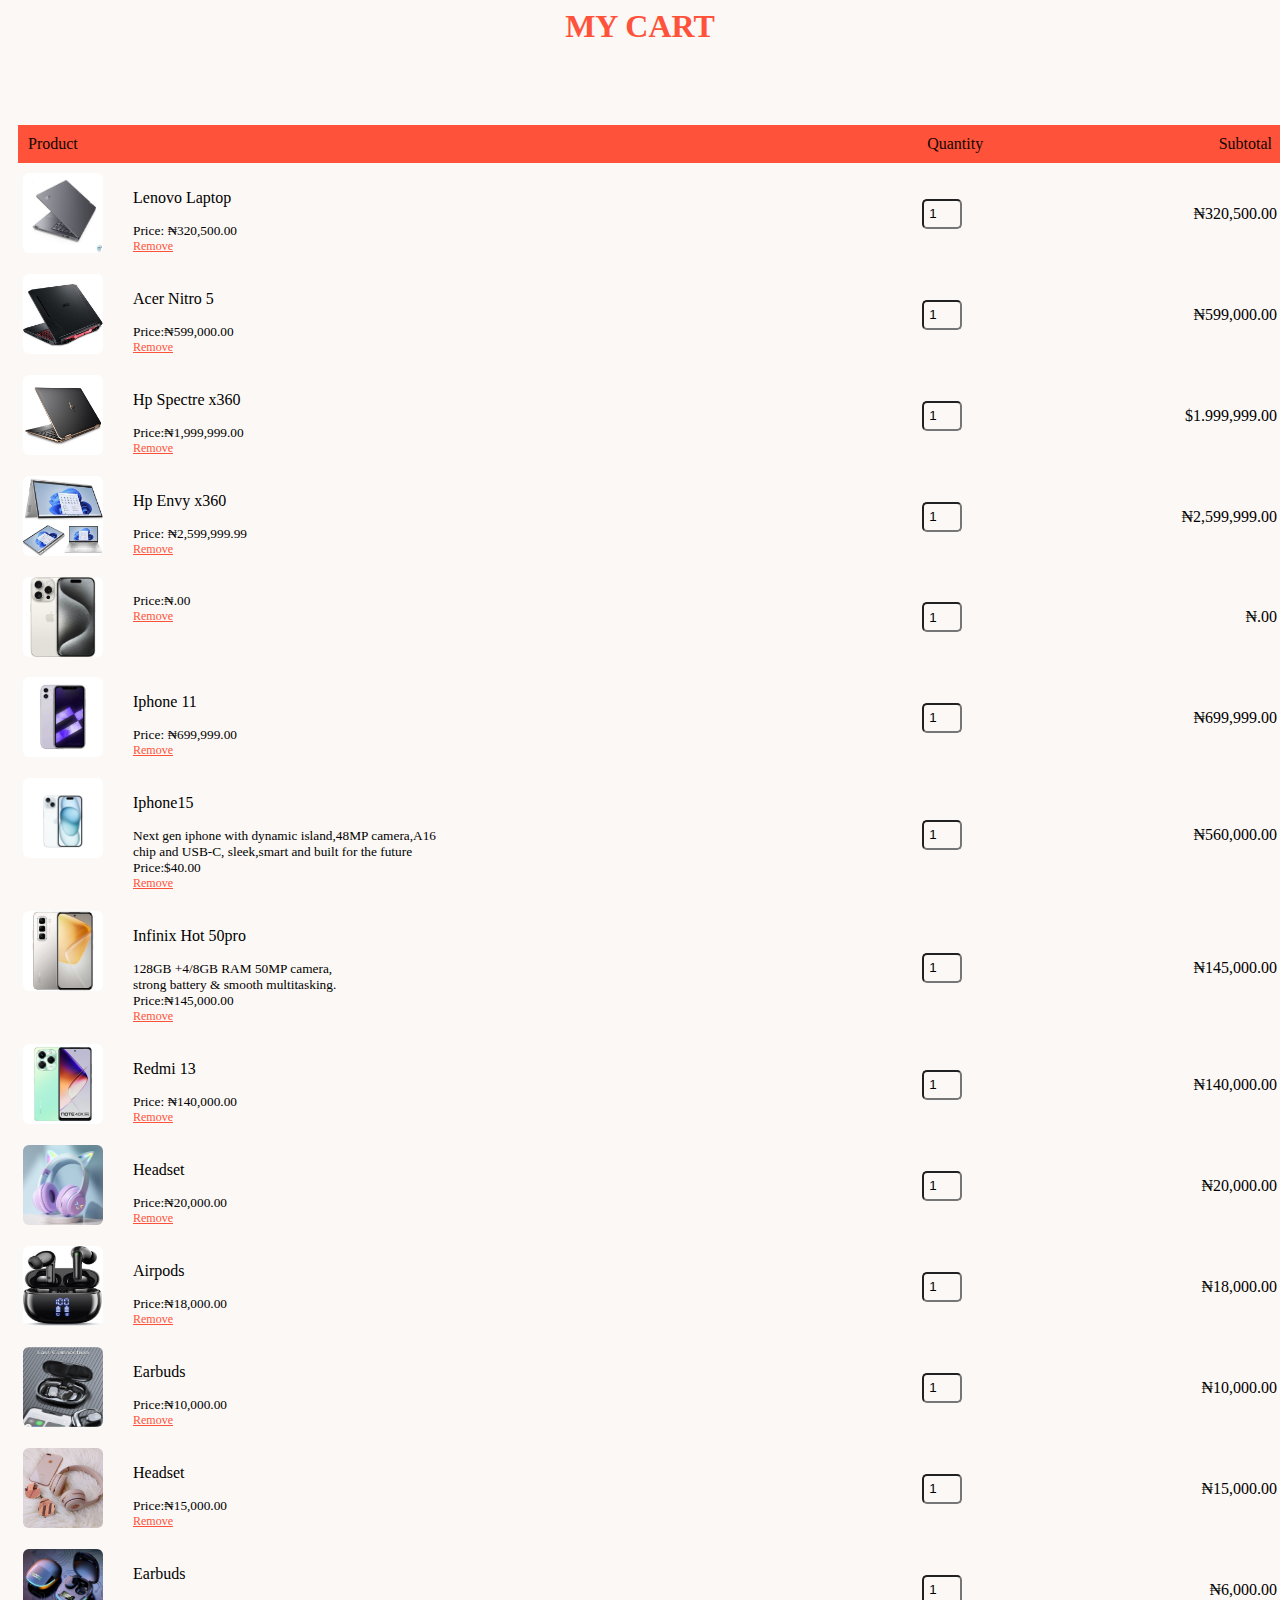
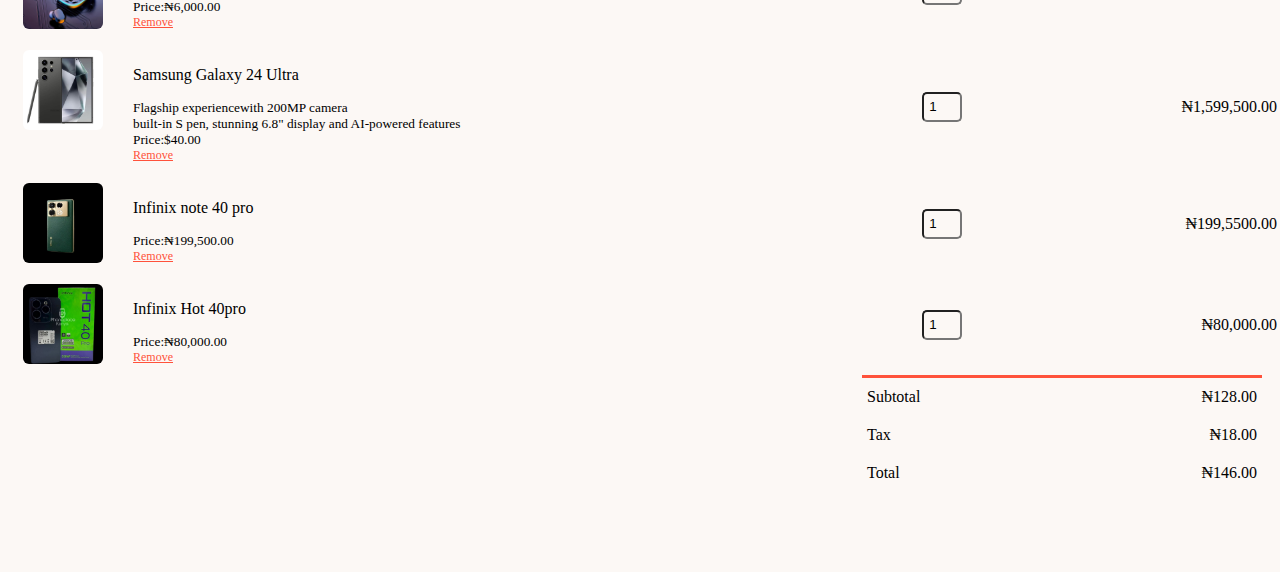
<file: add to cart/index.html>
<html lang="en">
<head>
    <meta charset="UTF-8">
    <meta name="viewport" content="width=device-width, initial-scale=1.0">
    <title>Add to cart</title>
    <link rel="stylesheet" href="style.css">
</head>
<body>
    <h1>MY CART</h1>
    <div class="small-container cart-page">
<table>
    <tr>
        <th> Product</th>
        <th> Quantity</th>
        <th> Subtotal</th>
    </tr>
    <tr>
        <td><div class="cart-info">
            <img src="1.jpg" >
            <div>
                <p>Lenovo Laptop</p>
                <small>Price: ₦320,500.00</small> <br>
                <a href="">Remove</a>
            </div>

            
        </div>
    </td>
        <td><input type="number" value="1"></td>
        <td>₦320,500.00</td>

    </tr>
    <tr>
        <td><div class="cart-info">
            <img src="2.jpg">
            <div>
                <p>Acer Nitro 5</p>
                <small> Price:₦599,000.00</small>
                <br>
                  <a href="">Remove</a></div>
        </div>
        
    </td>
        <td><input type="number" value="1"></td>
        <td>₦599,000.00</td>

    </tr>
    <tr>
        <td><div class="cart-info">
            <img src="3.jpg">
            <div><p>Hp Spectre x360</p>
                <small>Price:₦1,999,999.00</small>
                <br>
                  <a href="">Remove</a></div>
        </div>
        
    </td>
        <td><input type="number" value="1"></td>
        <td>$1.999,999.00</td>

    </tr>
    <tr>
        <td><div class="cart-info">
            <img src="4.jpg">
            <div><p>Hp Envy x360</p>
                <small> Price: ₦2,599,999.99</small>
                <br>
                  <a href="">Remove</a></div>

        </div>
        
    </td>
        <td><input type="number" value="1"></td>
        <td>₦2,599,999.00</td>

    </tr>
   

    <tr>
        <td><div class="cart-info">
            <img src="6.jpg">
            <div><p></p>
                <small> Price:₦.00</small>
                <br>
                  <a href="">Remove</a></div>
        </div>
        
    </td>
        <td><input type="number" value="1"></td>
        <td>₦.00</td>

    </tr>

    <tr>
        <td><div class="cart-info">
            <img src="7.jpg">
            <div><p>Iphone 11</p>
                <small> Price: ₦699,999.00</small>
                <br>
                  <a href="">Remove</a></div>
        </div>
        
    </td>
        <td><input type="number" value="1"></td>
        <td>₦699,999.00</td>

    </tr>
    <tr>
        <td><div class="cart-info">
            <img src="8.jpg">
            <div><p>Iphone15</p>
                <small>Next gen iphone with dynamic island,48MP camera,A16 <br> chip and USB-C, sleek,smart and built for the future <br>Price:$40.00</small>
                <br>
                  <a href="">Remove</a></div>
        </div>
        
    </td>
        <td><input type="number" value="1"></td>
        <td>₦560,000.00</td>

    </tr>
    <tr>
        <td><div class="cart-info">
            <img src="9.jpg">
            <div><p>Infinix Hot 50pro</p>
                <small>128GB +4/8GB RAM 50MP camera, <br>strong battery & smooth multitasking. <br> Price:₦145,000.00</small>
                <br>
                  <a href="">Remove</a></div>
        </div>
        
    </td>
        <td><input type="number" value="1"></td>
        <td>₦145,000.00</td>

    </tr>
    <tr>
        <td><div class="cart-info">
            <img src="10.jpg">
            <div> <p>Redmi 13 </p>
                <small> Price: ₦140,000.00</small>
                <br>
                  <a href="">Remove</a></div>
        </div>
        
    </td>
        <td><input type="number" value="1"></td>
        <td>₦140,000.00</td>

    </tr>

    <tr>
        <td><div class="cart-info">
            <img src="18.jpg">
            <div><p>Headset</p>
                <small> Price:₦20,000.00</small>
                <br>
                  <a href="">Remove</a></div>
        </div>
        
    </td>
        <td><input type="number" value="1"></td>
        <td>₦20,000.00</td>

    </tr>
    <tr>
        <td><div class="cart-info">
            <img src="19.jpg">
            <div><p>Airpods</p>
                <small> Price:₦18,000.00</small>
                <br>
                  <a href="">Remove</a></div>
        </div>
        
    </td>
        <td><input type="number" value="1"></td>
        <td>₦18,000.00</td>

    </tr>
    <tr>
        <td><div class="cart-info">
            <img src="20.jpg">
            <div> <p>Earbuds </p>
                <small> Price:₦10,000.00</small>
                <br>
                  <a href="">Remove</a></div>
        </div>
        
    </td>
        <td><input type="number" value="1"></td>
        <td>₦10,000.00</td>

    </tr>
    <tr>
        <td><div class="cart-info">
            <img src="21.jpg">
            <div><p>Headset</p>
                <small> Price:₦15,000.00</small>
                <br>
                  <a href="">Remove</a></div>
        </div>
        
    </td>
        <td><input type="number" value="1"></td>
        <td>₦15,000.00</td>

    </tr>
    <tr>
        <td><div class="cart-info">
            <img src="22.jpg">
            <div><p>Earbuds</p>
                <small> Price:₦6,000.00</small>
                <br>
                  <a href="">Remove</a></div>
        </div>
        
    </td>
        <td><input type="number" value="1"></td>
        <td>₦6,000.00</td>

    </tr>
    <tr>
        <td><div class="cart-info">
            <img src="23.jpg">
            <div><p>Samsung Galaxy 24 Ultra</p>
                <small>Flagship experiencewith 200MP camera <br>built-in S pen, stunning 6.8" display and AI-powered features <br> Price:$40.00</small>
                <br>
                  <a href="">Remove</a></div>
        </div>
        
    </td>
        <td><input type="number" value="1"></td>
        <td>₦1,599,500.00</td>

    </tr>
    <tr>
        <td><div class="cart-info">
            <img src="24.jpg">
            <div><p>Infinix note 40 pro</p>
                <small> Price:₦199,500.00</small>
                <br>
                  <a href="">Remove</a></div>
        </div>
        
    </td>
        <td><input type="number" value="1"></td>
        <td>₦199,5500.00</td>

    </tr>
    <tr>
        <td><div class="cart-info">
            <img src="25.jpg">
            <div><p>Infinix Hot 40pro</p>
                <small> Price:₦80,000.00</small>
                <br>
                  <a href="">Remove</a></div>
        </div>
        
    </td>
        <td><input type="number" value="1"></td>
        <td>₦80,000.00</td>

    </tr>
    
   
</table>
<div class="total-price">
    <table>
        <tr>
            <td> Subtotal</td>
            <td>₦128.00</td>
        </tr>
        <tr>
            <td> Tax</td>
            <td>₦18.00</td>
        </tr>
        <tr>
            <td> Total</td>
            <td>₦146.00</td>

        
            
    </table>
</div>
    
</body>
</html>
</file>
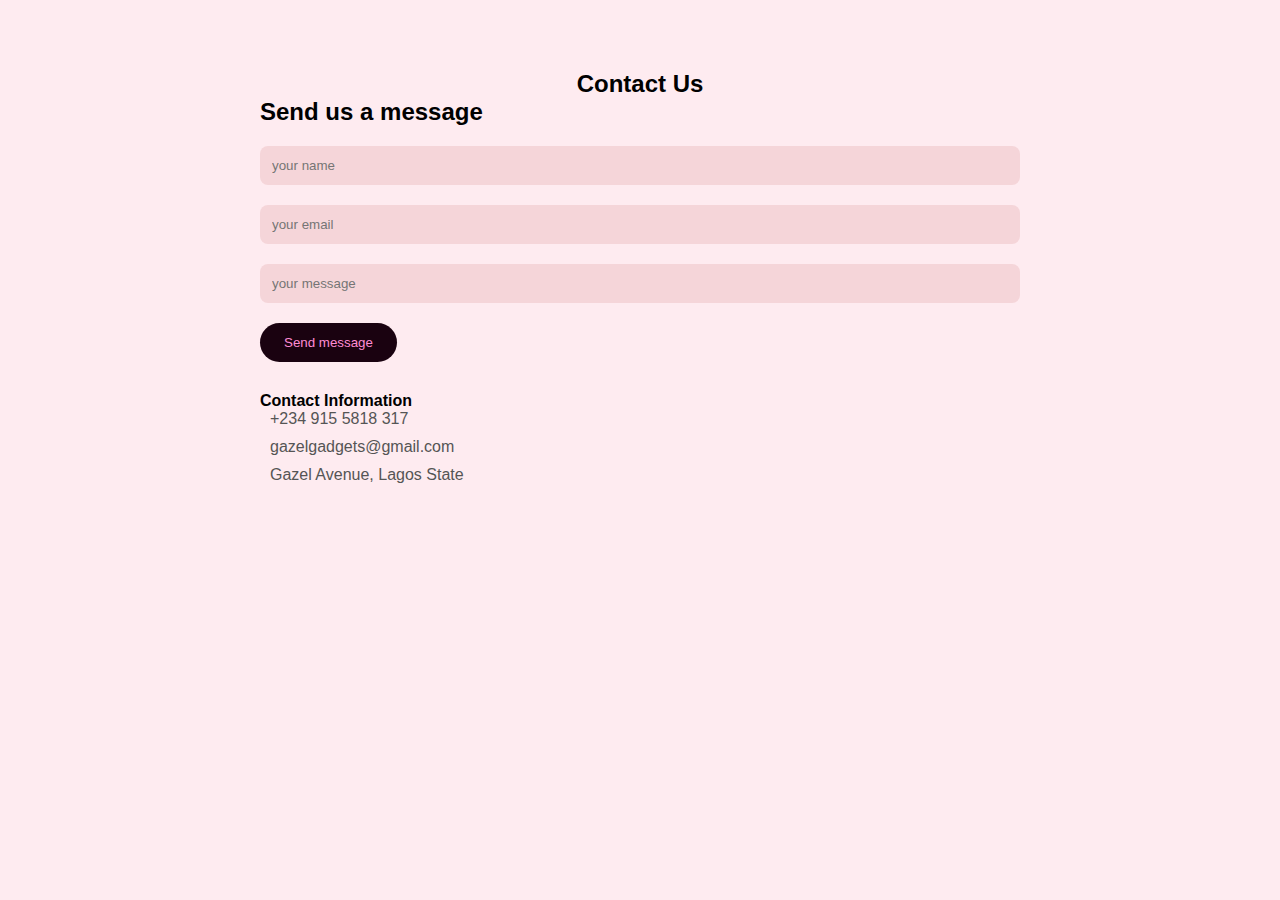
<file: add to cart/contact.html>
<html lang="en">
<head>
    <meta charset="UTF-8">
    <meta name="viewport" content="width=device-width, initial-scale=1.0">
    <title>Contact Page</title>
    <link rel="stylesheet" href="contact.css">
</head>
<body>
    <section class="contact">
        <div class="container">
            <h2>Contact Us</h2>
            <div class="contact-wrapper">
                <div class="contact-form">
                    <h3>Send us a message</h3>
                    <form>
                        <div class="form-group">
                            <input type="text" name="name" placeholder="your name">
                        </div>
                        <div class="form-group">
                            <input type="email" name="email" placeholder="your email">
                        </div>
                        <div class="form-group">
                            <input type="message" name="message us" placeholder="your message">
                        </div>
                        <button type="submit">Send message </button>
                    </form>
                </div>
                <div class="contact-info">
                    <h4>Contact Information</h4>
                    <p> <i class="fas fa-phone"></i>+234 915 5818 317</p>
                    <p><i class="fas fa-envelope"></i>gazelgadgets@gmail.com</p>
                    <p><i class="fas fa-map-marker-alt" ></i>Gazel Avenue, Lagos State</p>
                </div>
            </div>
        </div>
    
    </section>
</body>
</html>
</file>
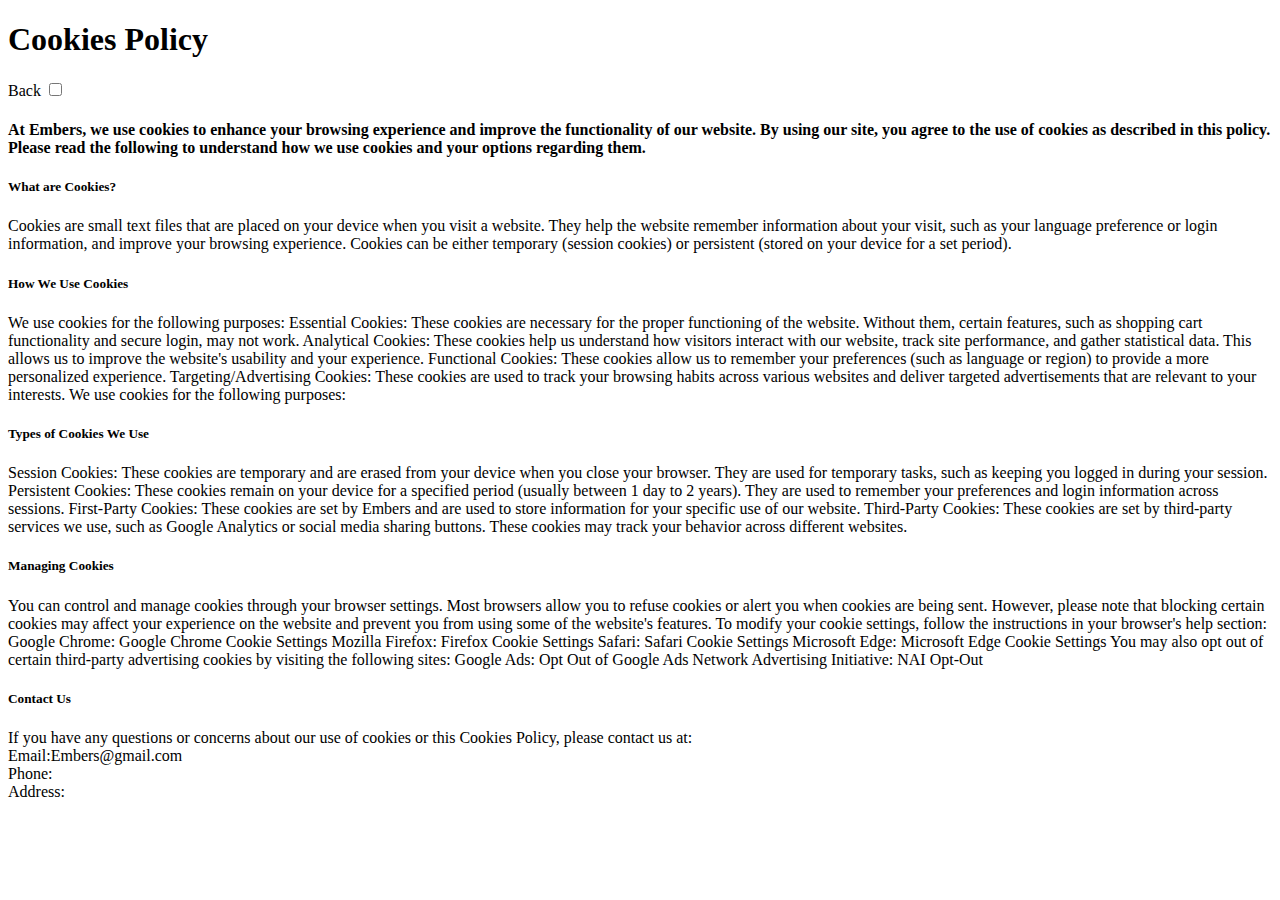
<file: main/cookies.html>
<!DOCTYPE html>
<!DOCTYPE html>
<html lang="en">
<head>
    <meta charset="UTF-8">
    <meta name="viewport" content="width=device-width, initial-scale=1.0">
    <title>cookies</title>
</head>
<body>
    <div class="container">
       <h1> Cookies Policy</h1>
       <label for="backtohome">Back</label>
       <input type="checkbox" name="backtohome" id="back" onclick="window.location.href='../main/index.html'"
       >
       
<h4>At Embers, we use cookies to enhance your browsing experience and improve the functionality of our website. By using our site, you agree to the use of cookies as described in this policy. Please read the following to understand how we use cookies and your options regarding them.
</h4>
<h5>What are Cookies?</h5>
<p>Cookies are small text files that are placed on your device when you visit a website. They help the website remember information about your visit, such as your language preference or login information, and improve your browsing experience. Cookies can be either temporary (session cookies) or persistent (stored on your device for a set period).
</p>
<h5>How We Use Cookies</h5>
<p>We use cookies for the following purposes:

    Essential Cookies: These cookies are necessary for the proper functioning of the website. Without them, certain features, such as shopping cart functionality and secure login, may not work.
    
    Analytical Cookies: These cookies help us understand how visitors interact with our website, track site performance, and gather statistical data. This allows us to improve the website's usability and your experience.
    
    Functional Cookies: These cookies allow us to remember your preferences (such as language or region) to provide a more personalized experience.
    
    Targeting/Advertising Cookies: These cookies are used to track your browsing habits across various websites and deliver targeted advertisements that are relevant to your interests.
    We use cookies for the following purposes:

</p>
<h5>Types of Cookies We Use</h5>
<p>Session Cookies: These cookies are temporary and are erased from your device when you close your browser. They are used for temporary tasks, such as keeping you logged in during your session.

    Persistent Cookies: These cookies remain on your device for a specified period (usually between 1 day to 2 years). They are used to remember your preferences and login information across sessions.
    
    First-Party Cookies: These cookies are set by Embers and are used to store information for your specific use of our website.
    
    Third-Party Cookies: These cookies are set by third-party services we use, such as Google Analytics or social media sharing buttons. These cookies may track your behavior across different websites.
    </p>
<h5>Managing Cookies</h5>
<p>You can control and manage cookies through your browser settings. Most browsers allow you to refuse cookies or alert you when cookies are being sent. However, please note that blocking certain cookies may affect your experience on the website and prevent you from using some of the website's features.

    To modify your cookie settings, follow the instructions in your browser's help section:
    
    Google Chrome: Google Chrome Cookie Settings
    
    Mozilla Firefox: Firefox Cookie Settings
    
    Safari: Safari Cookie Settings
    
    Microsoft Edge: Microsoft Edge Cookie Settings
    
    You may also opt out of certain third-party advertising cookies by visiting the following sites:
    
    Google Ads: Opt Out of Google Ads
    
    Network Advertising Initiative: NAI Opt-Out
    </p>


    <h5>Contact Us</h5>
    <p>If you have any questions or concerns about our use of cookies or this Cookies Policy, please contact us at:
<br>
        Email:Embers@gmail.com <br>
        
        Phone: 
<br>        
        Address:
<br>
</p>
    </div>
    
</body>
</html>
</file>
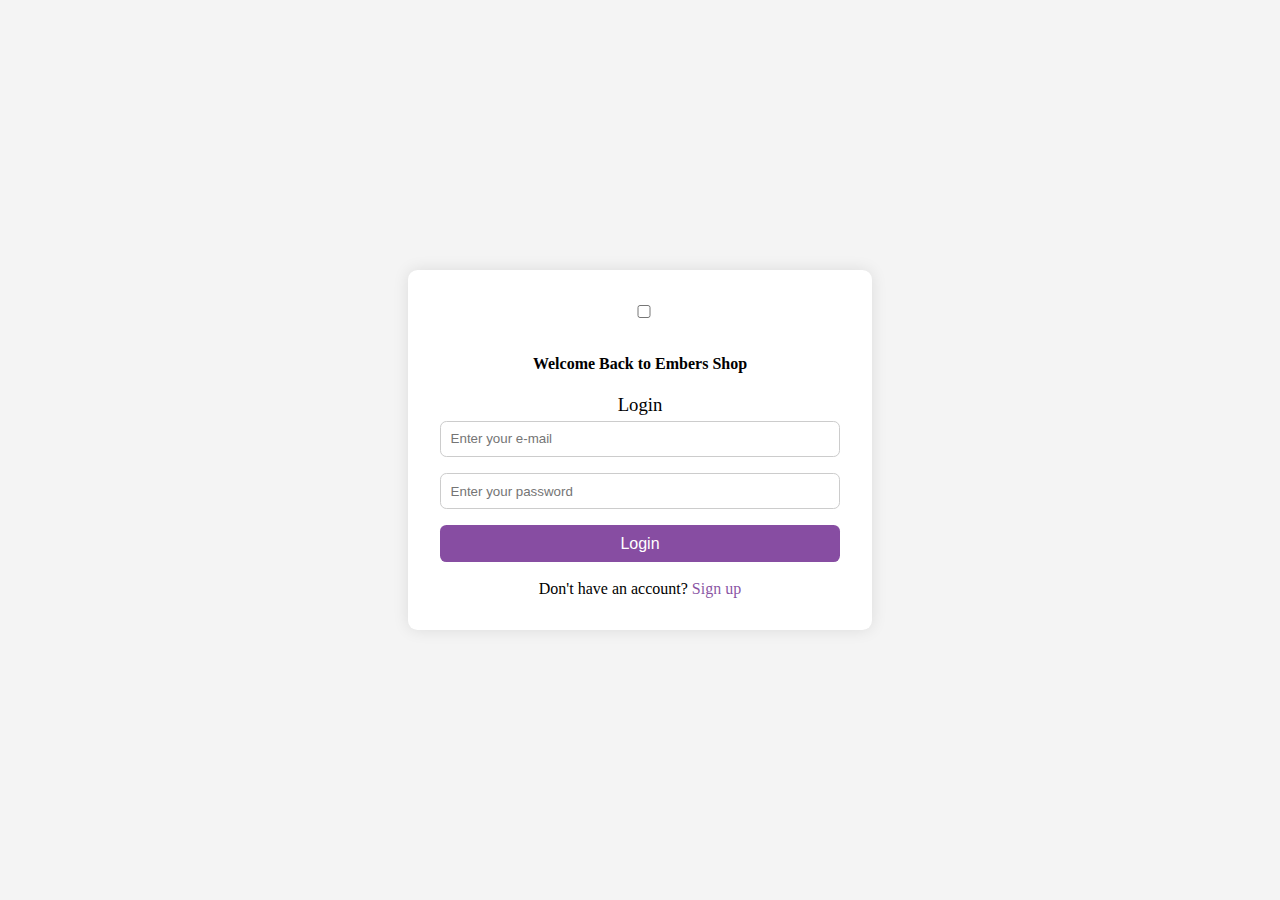
<file: main/login.html>
<!DOCTYPE html>
<html lang="en">
<head>
    <meta charset="UTF-8">
    <meta name="viewport" content ="width=device-width initial-scale=1.0">
    
    
    
    <title>Embers Login</title>
    
    <link rel="stylesheet" href="login.css">
</head>
<body>
    
    
    <div class="container">

        <input type="checkbox" name="backtohome" id="back" onclick="window.location.href='../main/index.html'"
      style="background: red;" >
       
        <h4>Welcome Back to Embers Shop</h4>
        <h3>
        Login
    </h3>

        <form id="form">
            <input type="email" name="" id="email" placeholder="Enter your e-mail" required>
            <input type="password" name="" id="password" placeholder="Enter your password" required> 
            <br>
            <button type="submit">Login</button> <br>
            <br>
            Don't have an account?
            <a href="signup.html"> Sign up</a>
        </form>
        
    </div>
    
    <div class="message" id="message">
        
       
                <div class="success" id="success" style="color: green;">
                </div>
                <div class="fail" id="fail" style="color: red;">
                </div>
                
          
        
    </div>
    
    
    <script src="">
    
        

document.addEventListener("DOMContentLoaded", function () {
    document.querySelector("form").addEventListener("submit", function (event) {
        event.preventDefault();
        let name = document.getelementById("name");
        let username = document.getElementById("email").value.trim();
        let email = document.getElementById("password").value.trim();
        let successMessage = document.getElementById("success");
        let failMessage = document.getElementById("fail");

       
        successMessage.innerText = "";
        failMessage.innerText = "";

       
        if (username.length < 8 || username.length > 16) {
            failMessage.innerText = "Username must be between 8 and 16 characters.";
            return;
        }
        if (password.length < 12 || password.length > 16) {
            failMessage.innerText = "Password must be between 12 and 16 characters.";
            return;
        }

     
        successMessage.innerText = "Login Successful!";
    });
    
    
  
    
    
});










    </script>
    
</body>
</html>
</file>
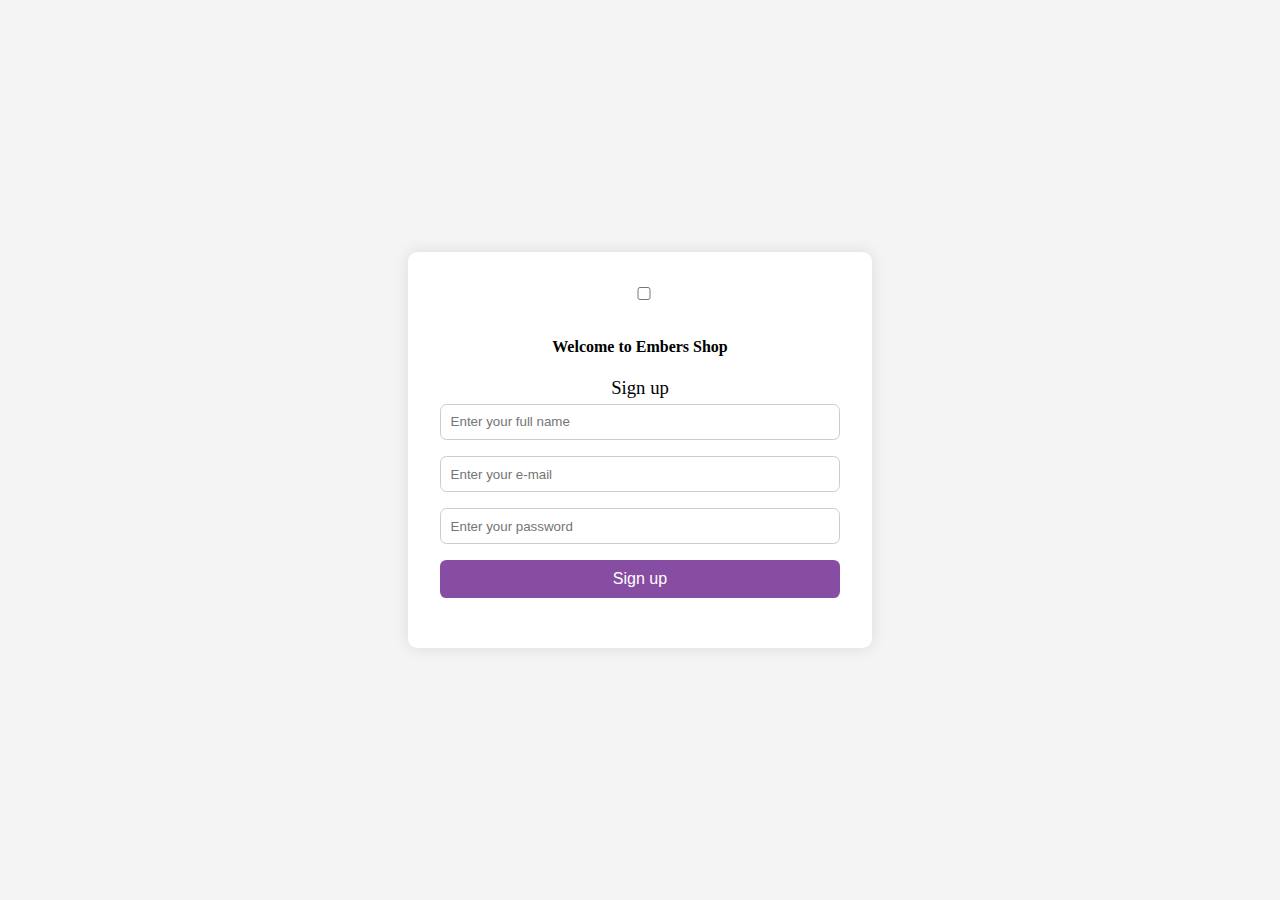
<file: main/signup.html>
<!DOCTYPE html>
<html lang="en">
<head>
    <meta charset="UTF-8">
    <meta name="viewport" content ="width=device-width initial-scale=1.0">
    
    
    
    <title>Embers Signup</title>
    
    <link rel="stylesheet" href="login.css">
</head>
<body>
    
    
    <div class="container">

        <input type="checkbox" name="backtohome" id="back" onclick="window.location.href='../main/index.html'"
      style="color: red;" >
       
        
        <h4>Welcome to Embers Shop</h4>
        <h3>
        Sign up
    </h3>
        <form id="form">
            <input type="text" id="name" placeholder="Enter your full name" required>
            <input type="email" name="" id="email" placeholder="Enter your e-mail" required>
          
            <input type="password" name="" id="password" placeholder="Enter your password" required> 
            <br>
            <button type="submit">Sign up</button> <br>
            <br>
            
        </form>
        
    </div>
    
    <div class="message" id="message">
        
       
                <div class="success" id="success" style="color: green;">
                </div>
                <div class="fail" id="fail" style="color: red;">
                </div>
                
          
        
    </div>
    
    
    <script src="">
    </script>
    
</body>
</html>
</file>
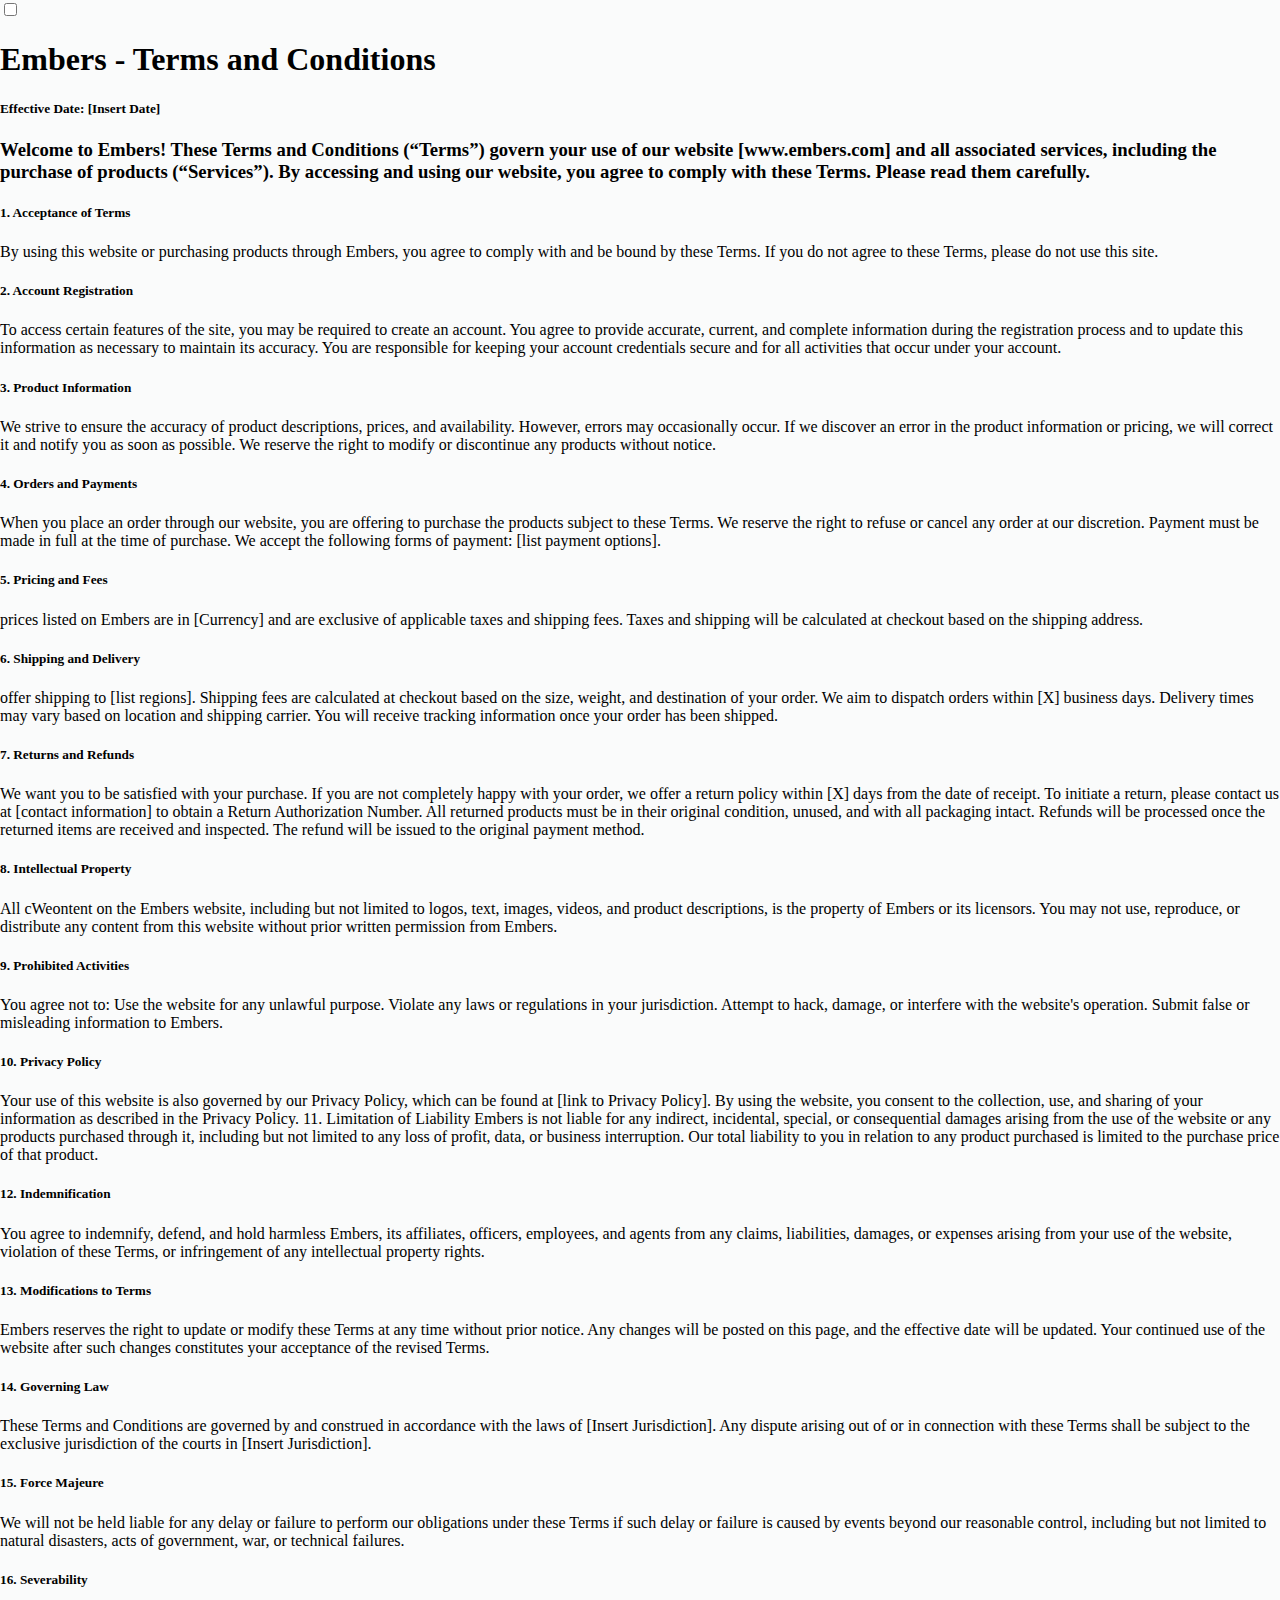
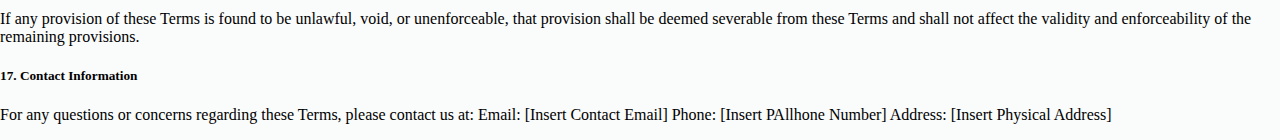
<file: main/t&c.html>
<!Doctype html>
<html lang="en">
<head>
    <meta charset="UTF-8">
    <meta name="viewport" content="width=device-width, initial-scale=1.0">
    <title>terms and conditions</title>
    <link rel="stylesheet" href="style.css">

</head>
<body>
    <div class="container">

        <input type="checkbox" name="backtohome" id="back" onclick="window.location.href='../main/index.html'"
       >
       
        <h1>Embers - Terms and Conditions
        </h1>
<h5>Effective Date: [Insert Date]</h5>
<h3>
    Welcome to Embers! These Terms and Conditions (“Terms”) govern your use of our website [www.embers.com] and all associated services, including the purchase of products (“Services”). By accessing and using our website, you agree to comply with these Terms. Please read them carefully.
    </h3>

<h5>1. Acceptance of Terms</h5>
<p>By using this website or purchasing products through Embers, you agree to comply with and be bound by these Terms. If you do not agree to these Terms, please do not use this site.
</p>

<h5>2. Account Registration</h5>
<p>To access certain features of the site, you may be required to create an account. You agree to provide accurate, current, and complete information during the registration process and to update this information as necessary to maintain its accuracy. You are responsible for keeping your account credentials secure and for all activities that occur under your account.
</p>

<h5>3. Product Information</h5>
<p>We strive to ensure the accuracy of product descriptions, prices, and availability. However, errors may occasionally occur. If we discover an error in the product information or pricing, we will correct it and notify you as soon as possible. We reserve the right to modify or discontinue any products without notice.
</p>

<h5>4. Orders and Payments</h5>
<p>When you place an order through our website, you are offering to purchase the products subject to these Terms. We reserve the right to refuse or cancel any order at our discretion. Payment must be made in full at the time of purchase. We accept the following forms of payment: [list payment options].
</p>

<h5>5. Pricing and Fees</h5>
<p>prices listed on Embers are in [Currency] and are exclusive of applicable taxes and shipping fees. Taxes and shipping will be calculated at checkout based on the shipping address.
</p>
 
<h5>6. Shipping and Delivery</h5>
<p> offer shipping to [list regions]. Shipping fees are calculated at checkout based on the size, weight, and destination of your order. We aim to dispatch orders within [X] business days. Delivery times may vary based on location and shipping carrier. You will receive tracking information once your order has been shipped.
</p>

<h5>7. Returns and Refunds</h5>
<p>We want you to be satisfied with your purchase. If you are not completely happy with your order, we offer a return policy within [X] days from the date of receipt. To initiate a return, please contact us at [contact information] to obtain a Return Authorization Number. All returned products must be in their original condition, unused, and with all packaging intact.
    Refunds will be processed once the returned items are received and inspected. The refund will be issued to the original payment method.

</p>

<h5>8. Intellectual Property</h5>
<p>All cWeontent on the Embers website, including but not limited to logos, text, images, videos, and product descriptions, is the property of Embers or its licensors. You may not use, reproduce, or distribute any content from this website without prior written permission from Embers.
</p>

<h5>9. Prohibited Activities
</h5>
<p>You agree not to:

    Use the website for any unlawful purpose.
    
    Violate any laws or regulations in your jurisdiction.
    
    Attempt to hack, damage, or interfere with the website's operation.
    
    Submit false or misleading information to Embers.
    </p>
<h5>10. Privacy Policy</h5>
<p>Your use of this website is also governed by our Privacy Policy, which can be found at [link to Privacy Policy]. By using the website, you consent to the collection, use, and sharing of your information as described in the Privacy Policy.

    11. Limitation of Liability
    Embers is not liable for any indirect, incidental, special, or consequential damages arising from the use of the website or any products purchased through it, including but not limited to any loss of profit, data, or business interruption. Our total liability to you in relation to any product purchased is limited to the purchase price of that product.
    </p>
<h5>12. Indemnification</h5>
<p>You agree to indemnify, defend, and hold harmless Embers, its affiliates, officers, employees, and agents from any claims, liabilities, damages, or expenses arising from your use of the website, violation of these Terms, or infringement of any intellectual property rights.
</p>
<h5>13. Modifications to Terms</h5>
<p>Embers reserves the right to update or modify these Terms at any time without prior notice. Any changes will be posted on this page, and the effective date will be updated. Your continued use of the website after such changes constitutes your acceptance of the revised Terms.
</p>
<h5>14. Governing Law</h5>
<p>These Terms and Conditions are governed by and construed in accordance with the laws of [Insert Jurisdiction]. Any dispute arising out of or in connection with these Terms shall be subject to the exclusive jurisdiction of the courts in [Insert Jurisdiction].
</p>
<h5>15. Force Majeure</h5>
<p>We will not be held liable for any delay or failure to perform our obligations under these Terms if such delay or failure is caused by events beyond our reasonable control, including but not limited to natural disasters, acts of government, war, or technical failures.
</p>
<h5>16. Severability</h5>
<p>If any provision of these Terms is found to be unlawful, void, or unenforceable, that provision shall be deemed severable from these Terms and shall not affect the validity and enforceability of the remaining provisions.
</p>
<h5>17. Contact Information</h5>
<p>For any questions or concerns regarding these Terms, please contact us at: Email: [Insert Contact Email]
    Phone: [Insert PAllhone Number]
    Address: [Insert Physical Address]
    </p>



    </div>
    
</body>
</html>
</file>
<file: add to cart/style.css>
*{
background: #fcf8f5;
}

.cart-page{
    margin: 80px auto;
}
table{
    width: 100%;
    border-collapse: collapse;
    margin-left: 10px;
    margin-right: 10px;
}
.cart-info{
    display: flex;
    flex-wrap: wrap;
}
th{
    text-align: left;
    padding: 10px;
    color: #120600;
    background: #ff523b;
    font-weight: normal;
}
td{
    padding: 10px 5px;
    margin: 20px;
    margin-left: 150px;
}
td input{
    width: 40px;
    height: 30px;
    padding: 5px;
    border-radius: 5px;
}
td a{
    color:#ff523b;
    font-size: 12px;
}
td img{
    width: 80px;
    height: 80px;
    margin-right: 30px;
    border-radius: 6px;
}
.total-price{
    display: flex;
    justify-content: flex-end;
}
.total-price table{
    border-top: 3px solid #ff523b;
    width: 100%;
    max-width: 400px;
}
td:last-child{
    text-align: right;
}
th:last-child{
text-align: right;
}
h1{
    text-align: center;
    color:#ff523b;
    align-items: center;
}
</file>
<file: add to cart/contact.css>
*{
    margin: 0px;
    padding: 0px;
    box-sizing: border-box;
    font-family: Arial, Helvetica, sans-serif;
}
.contact{
    min-height: 100vh;
    background-color: #feebf0;
    padding: 50px;
    text-align: center;
}
.container{
    max-width: 800px;
    margin: 0 auto;
}
.contain h2{
    font-size: 36px;
    margin-bottom: 40px;
    color: rgba(14, 14, 14, 0.918);
}
.contact-wrapper{
    display: grid;
    grid-template-columns: repeat(2, 1fr);
    grid-gap: 30px;
}
.contact-form{
    text-align: left;
}
.contact-form h3{
    font-size: 24px;
    margin-bottom: 20px;
    color: black;
}
.form-group{
    margin-bottom: 20px;
}
input, textarea{
    width: 100%;
    padding: 12px;
    border-radius: 8px;
    border: none;
    background-color: rgb(245, 213, 217);
    color: black;
}
input: focus,
textarea: focus{
outline:none;
box-shadow: 0 0 8px #bbb;
}
button{
    display: inline-block;
    padding: 12px 24px;
    background-color: rgb(26, 2, 16);
    color: rgb(254, 140, 212);
    border-radius: 20px;
    border: none;
    cursor: pointer;
    transition: 0.3s ease;
}
button:hover{
background-color:rgb(56, 28, 37);
}
.contact-info{
    text-align: left;
}
.contact-info h3{
font-size: 24px;
margin-bottom: 20px;
color: #333;
}
.contact-info p{
    margin-bottom: 10px;
    color: #555;
}
.contact-info i{
    color: #333;
    margin-right: 10px;
}
 .container{
    padding: 20px;
 }
 .contact-wrapper{
    grid-template-columns: 1fr;
 }
</file>
<file: main/login.css>
body {
    display: flex;
    justify-content: center;
    align-items: center;
    min-height: 100vh;
    background: #f4f4f4;
    font-family: "Times New Roman", serif;
    margin: 0;
}

.container {
    background: white;
    padding: 2rem;
    border-radius: 0.6rem;
    box-shadow: 0 0 1rem rgba(0, 0, 0, 0.1);
    width: 90%;
    max-width: 400px;
    text-align: center;
}

h3 {
    margin-bottom: 0.3rem;
    font-weight: 400;
}

input {
    width: 100%;
    padding: 0.6rem;
    margin-bottom: 1rem;
    border-radius: 0.4rem;
    border: 1px solid #ccc;
    box-sizing: border-box;
}

input:focus {
    border-color: #666;
    outline: none;
}

button {
    width: 100%;
    padding: 0.6rem;
    background: #5f1384c0;
    color: white;
    border: none;
    border-radius: 0.4rem;
    cursor: pointer;
    font-size: 1rem;
}

button:hover {
    background: #0056b3;
}

p {
    margin-top: 1rem;
    font-size: 0.9rem;
}

a {
    color: #5f1384c0;
    text-decoration: none;
}

a:hover {
    text-decoration: underline;
}
</file>
<file: main/style.css>
body {
    color: #000;
    background: rgba(249, 250, 251, 0.888);
    font-weight: 400;
    margin: 0;
    padding: 0;
    font-family: Georgia, 'Times New Roman', Times, serif;
    display: flex;
    flex-direction: column;
    min-height: 100vh;
}

header {
    position: fixed;
    display: flex;
    width: 100%;
    margin: 0;
    padding: 1rem;
    justify-content: space-between;
    background: linear-gradient(to right, hsl(262, 91%, 57%), #5f1384c0), url('noise-texture.png');
    z-index: 1000;
    box-sizing: border-box;
}
#tittle{
    font-size: larger;
    font: 600;
}

.nav-bar {
    display: flex;
    align-items: center;
    gap: 1rem;
}

.nav-bar img {
    height: 2rem;
}
    
nav {
    display: flex;
    align-items: center;
    gap: 1rem;
}

#search-box {
    border-radius: 0.5rem;
    background: #fff;
    width: 300px;
    max-width: 100%;
    padding: 0.5rem 1rem;
    border: 1px solid #ddd;
}

.menu {
    list-style: none;
    display: none;
    position: absolute;
    width: 200px;
    flex-direction: column;
    top: 4rem;
    right: 1rem;
    background: rgba(0,0,0,0.85);
    color: #fff;
    padding: 0;
    margin: 0;
    border-radius: 0.5rem;
    overflow: hidden;
}

.menu li {
    padding: 1rem;
    text-align: center;
    transition: background-color 0.2s;
}

.menu li:hover {
    background-color: rgba(255,255,255,0.1);
}

.menu a {
    color: #fff;
    text-decoration: none;
}

.hamburger div {
    width: 2rem;
    height: 0.3rem;
    margin: 0.2rem 0;
    background: #000;
    transition: all 0.3s ease;
}

.hamburger {
    display: flex;
    flex-direction: column;
    cursor: pointer;
    padding: 0.5rem;
}

#menu-toggle {
    display: none;
}

#menu-toggle:checked ~ .menu {
    display: flex;
}


main {
    margin-top: 80px;
    flex: 1;
    padding: 1rem;
}


.slider {
    width: 100%;
    overflow: hidden;
    margin-bottom: 2rem;
}

.slide-track {
    display: flex;
    width: calc(250px * 10);
    animation: scroll 30s linear infinite;
}

.slide {
    width: 400px;
    padding: 10px;
}

.promo-img {
    width: 100%;
    border-radius: 8px;
    box-shadow: 0 4px 8px rgba(0, 0, 0, 0.1);
    height: 200px;
    object-fit: cover;
}

@keyframes scroll {
    0% {
        transform: translateX(0);
    }
    100% {
        transform: translateX(calc(-250px * 5));
    }
}

.cats-section {
    display: flex;
    flex-wrap: wrap;
    justify-content: center;
    gap: 1.5rem;
    margin: 2rem 0;
}

.cats-card {
    width: 250px;
    min-height: 300px;
    border-radius: 0.5rem;
    box-sizing: border-box;
    padding: 1.5rem;
    cursor: pointer;
    background: #fff;
    display: flex;
    flex-direction: column;
    align-items: center;
    box-shadow: 0 0.9rem 2rem rgba(0,0,0,0.1), 0 0.8rem 0.8rem rgba(0,0,0,0.1);
    transition: all 0.2s ease-in-out;
}

.cats-card:hover {
    transform: translateY(-5px);
    box-shadow: 0 1rem 2.5rem rgba(0,0,0,0.15);
}

.cats-img {
    height: 10rem;
    width: auto;
    max-width: 100%;
    object-fit: contain;
    margin-bottom: 1rem;
}

.cats-card h3 {
    margin: 0.5rem 0;
    color: #333;
}

.cats-card button {
    margin-top: auto;
    padding: 0.5rem 1.5rem;
    background: #5f1384c0;
    color: white;
    border: none;
    border-radius: 0.25rem;
    cursor: pointer;
    transition: background 0.2s;
}

.cats-card button:hover {
    background: hsl(262, 91%, 57%);
}

footer {
    background: #f0f0f0;
    padding: 2rem 1rem;
    text-align: center;
    margin-top: auto;
}

.footer-links {
    display: flex;
    justify-content: center;
    gap: 1.5rem;
    margin: 1rem 0;
    flex-wrap: wrap;
}

.footer-links a {
    color: #333;
    text-decoration: none;
}

.footer-links a:hover {
    text-decoration: underline;
}

.back-to-top {
    display: inline-block;
    margin-bottom: 1rem;
    color: #5f1384c0;
    text-decoration: none;
}

.copyright {
    color: #666;
    font-size: 0.9rem;
}


@media (max-width: 768px) {
    header {
        flex-direction: column;
        padding: 0.5rem;
    }
    
    nav {
        width: 100%;
        justify-content: space-between;
        margin-top: 0.5rem;
    }
    
    #search-box {
        width: 100%;
    }
    
    .cats-card {
        width: 45%;
        min-width: 150px;
    }
    
    .product-card{
        width:50%;
        min-width: 200px;
    }
    .product-card img{
        height: 200px;
    }
    .slide {
        width: 300px;
    }
    
    .promo-img {
        height: 150px;
    }
}

@media (max-width: 480px) {
    .cats-card {
        width: 100%;
    }
    
    .slide-track {
        animation-duration: 40s;
    }


    .product-card{
        width:100%;
    
    }
    .product-card img{
        height: 200px;
    }
}

a{
    text-decoration: none;
    color: black ;
}


.product-grid{
    display: flex;
    flex-wrap: wrap;
    justify-content: center;
    gap: 1.5rem;
    margin: 2rem 0;

}
.product-card{
    box-sizing: border-box;
    box-shadow: 0 0.9rem 2rem rgba(0,0,0,0.1), 0 0.8rem 0.8rem rgba(0,0,0,0.1) ;
    background: #fff;
    flex-direction: column;
    transition:all 0.2s ease;
    display:flex;
    cursor: pointer;
    border-radius:0.5rem ;
    width: 20%;
    align-items:center;
    min-height:200px;
    

}

/*
.product-card img{
    width:100%;
    object-fit: cover;
    background: #fff;
    border-radius: 0.6rem;
    height:200px;
    margin-bottom: 0.5rem;
}*/
.product-card h3{
    font-size: larger;
    font-weight: 500;

}


.product-card:hover {
    transform: translateY(-5px);
    box-shadow: 0 1rem 2.5rem rgba(0,0,0,0.15);
}

.product-card img {
    height: 10rem;
    width: auto;
    max-width: 100%;
    object-fit: contain;
    margin-bottom: 1rem;
}
.product-card h3 {
    margin: 0.5rem 0;
    color: #333;
}

.product-card button {
    margin-top: auto;
    padding: 0.5rem 1.5rem;
    background: #5f1384c0;
    color: white;
    border: none;
    border-radius: 0.25rem;
    cursor: pointer;
    transition: background 0.2s;
}

.product-card button:hover {
    background: hsl(262, 91%, 57%);
}
</file>
